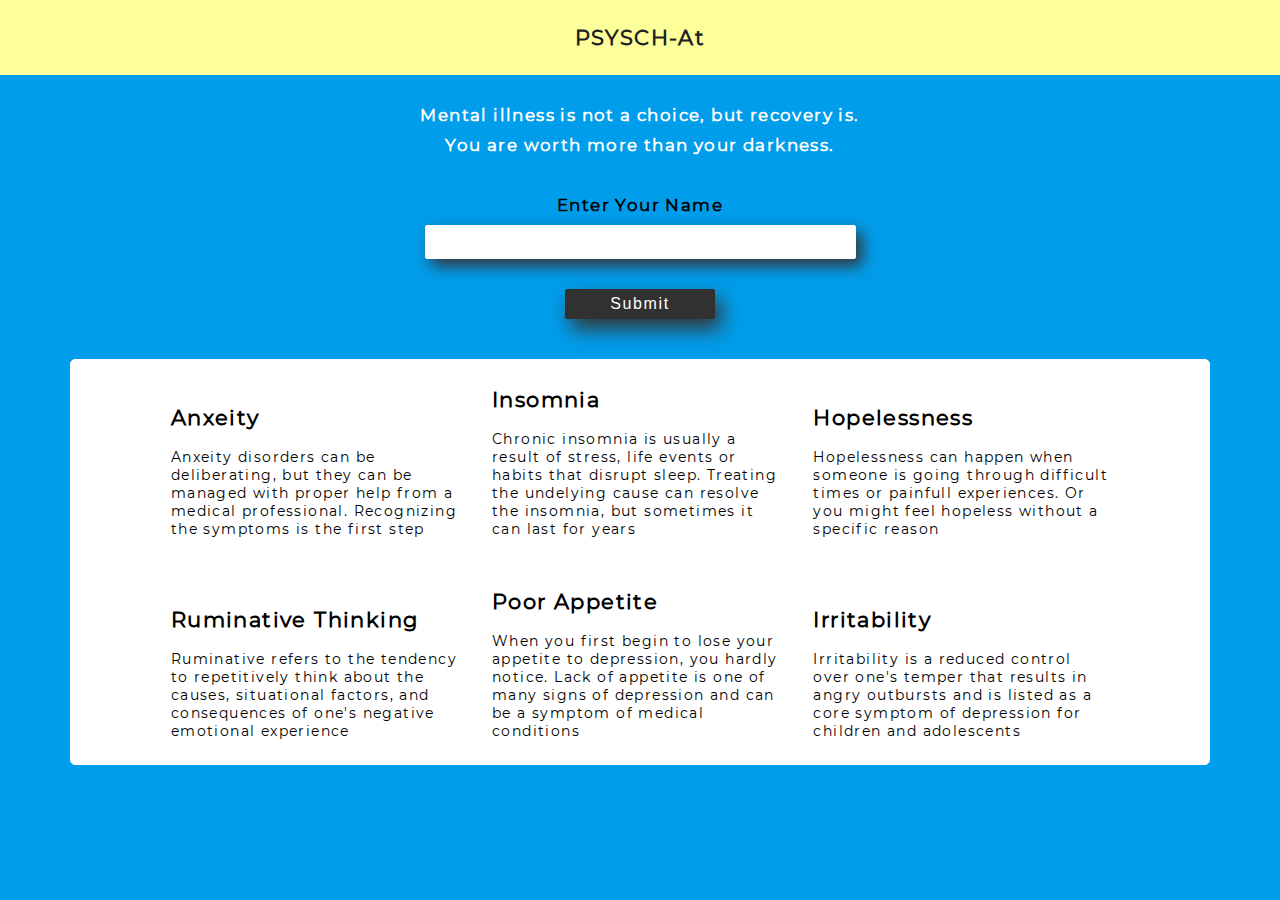
<file: templates/index.html>
<!DOCTYPE html>
<html lang="en">
<head>
    <meta charset="UTF-8">
    <title>Psych-At</title>
    <script type="text/javascript" src="index.js"></script>
    <link rel="stylesheet" type="text/css" href="index.css">
</head>
<body>
    <div class="header">
        <h2>PSYSCH-At</h2>
    </div>
    <div class="main">
        <h4>Mental illness is not a choice, but recovery is.</h4>
        <h4>You are worth more than your darkness.</h4>
    </div>
    <div class="submit">
        <h4>Enter Your Name</h4>
        <form action="http://localhost:5000/record" method="post">
            <input class="name" type="text" name="name" id="name1" required>
            <input class="submit-button" type="submit" name="Submit">
        </form>
    </div>
    <div class="grid">
        <div class="box">
            <h2>Anxeity</h2>
            <p>Anxeity disorders can be deliberating, but they can be managed with proper help from a medical professional. Recognizing the symptoms is the first step</p>
        </div>
        <div class="box">
            <h2>Insomnia</h2>
            <p>Chronic insomnia is usually a result of stress, life events or habits that disrupt sleep. Treating the undelying cause can resolve the insomnia, but sometimes it can last for years</p>
        </div>
        <div class="box">
            <h2>Hopelessness</h2>
            <p>Hopelessness can happen when someone is going through difficult times or painfull experiences. Or you might feel hopeless without a specific reason</p>
        </div>
        <div class="box">
            <h2>Ruminative Thinking</h2>
            <p>Ruminative refers to the tendency to repetitively think about the causes, situational factors, and consequences of one's negative emotional experience</p>
        </div>
        <div class="box">
            <h2>Poor Appetite</h2>
            <p>When you first begin to lose your appetite to depression, you hardly notice. Lack of appetite is one of many signs of depression and can be a symptom of medical conditions</p>
        </div>
        <div class="box">
            <h2>Irritability</h2>
            <p>Irritability is a reduced control over one's temper that results in angry outbursts and is listed  as a core symptom of depression for children and adolescents</p>
        </div>
    </div>
</body>
</html>
</file>
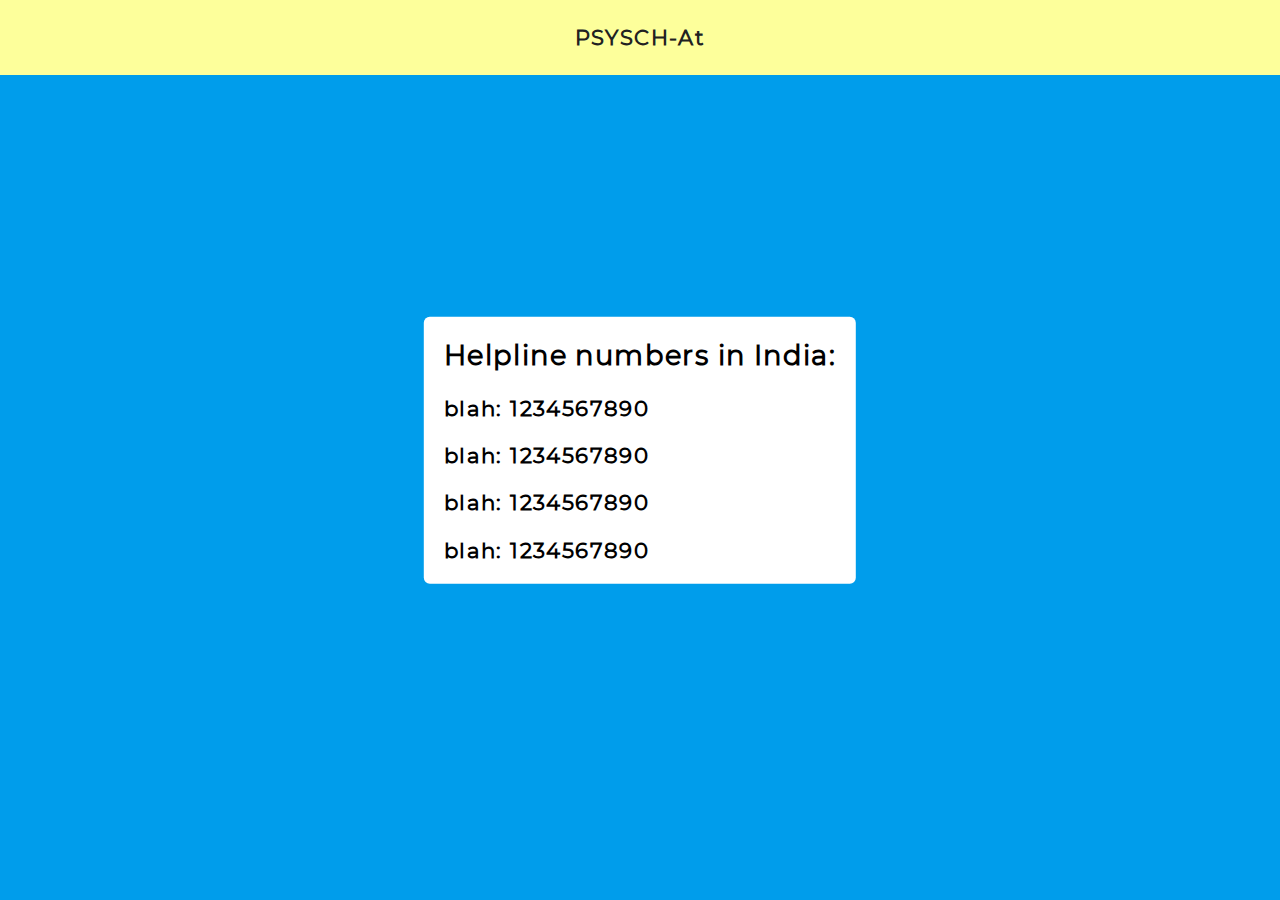
<file: templates/help.html>
<!DOCTYPE html>
<html lang="en">
<head>
    <meta charset="UTF-8">
    <title>Psych-At</title>
    <script type="text/javascript" src="index.js"></script>
    <link rel="stylesheet" type="text/css" href="predict.css">
</head>
<body>
    <div class="header">
        <h2>PSYSCH-At</h2>
    </div>
    <div class="content">
        <h2>Helpline numbers in India:</h2>
        <h3>blah: 1234567890</h3>
        <h3>blah: 1234567890</h3>
        <h3>blah: 1234567890</h3>
        <h3>blah: 1234567890</h3>
    </div>
</body>
</html>
</file>
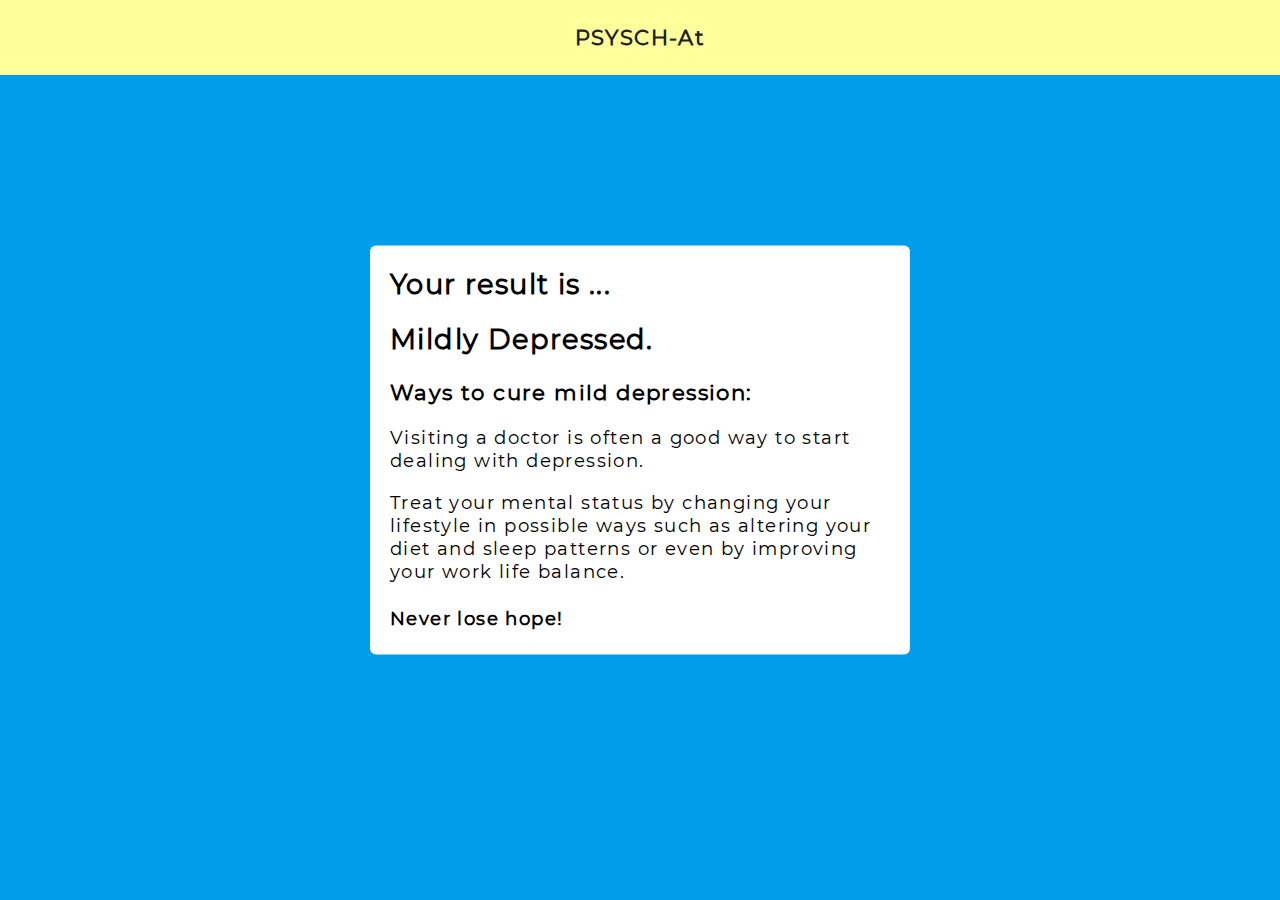
<file: templates/predict.html>
<!DOCTYPE html>
<html lang="en">
<head>
    <meta charset="UTF-8">
    <title>Psych-At</title>
    <script type="text/javascript" src="index.js"></script>
    <link rel="stylesheet" type="text/css" href="predict.css">
</head>
<body>
    <div class="header">
        <h2>PSYSCH-At</h2>
    </div>
    <div class="content">
        <h2>Your result is ...</h2>
        <h2>Mildly Depressed.</h2>
        <h3>Ways to cure mild depression:</h3>
        <p>Visiting a doctor is often a good way to start dealing with depression.</p>
        <p>Treat your mental status by changing your lifestyle in possible ways such as altering your diet and sleep patterns or even by improving your work life balance.</p>
        <h4>Never lose hope!</h4>
    </div>
</body>
</html>
</file>
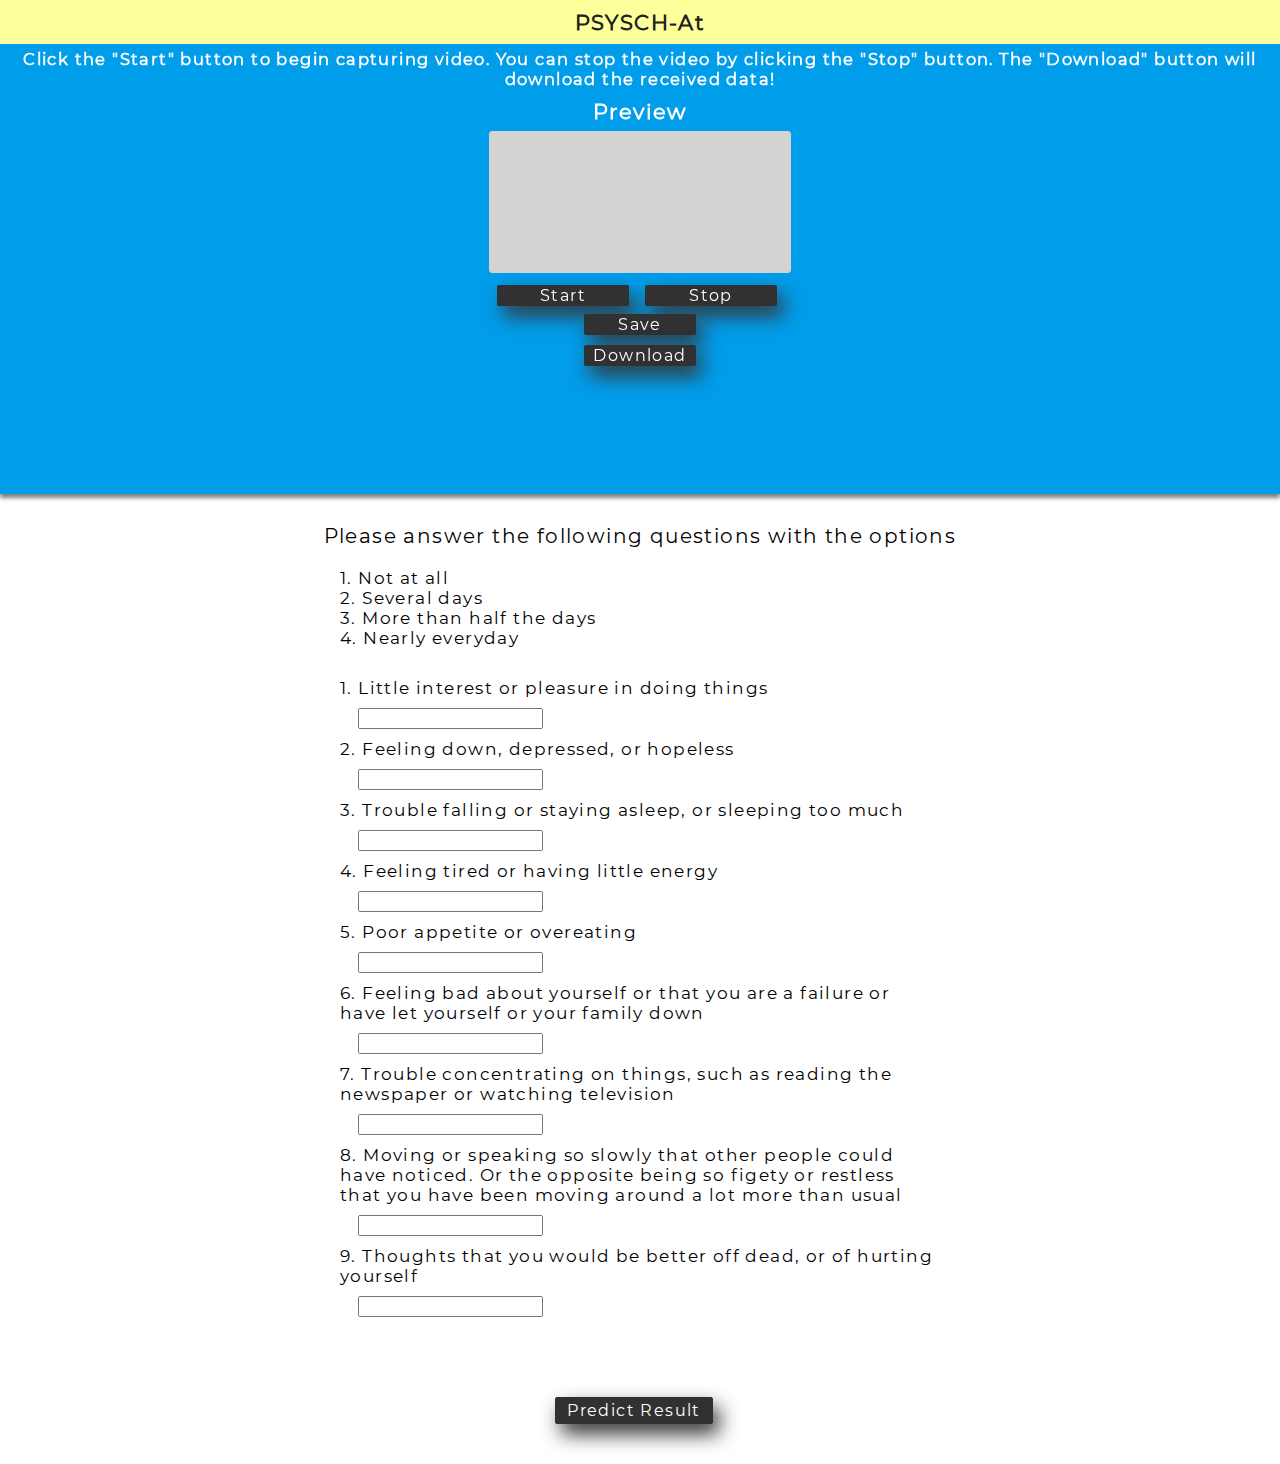
<file: templates/question.html>
<!DOCTYPE html>
<html lang="en">
<head>
    <meta charset="UTF-8">
    <title>Psych-At</title>
    <script type="text/javascript" src="index.js"></script>
    <link rel="stylesheet" type="text/css" href="question.css">
</head>

<body>
    <div class="window">
        <div class="header">
            <h2>PSYSCH-At</h2>
        </div>
        <div class="first-half">
            <h3>Click the "Start" button to begin capturing video. You can stop
           the video by clicking the "Stop" button. The "Download"
           button will download the received data!</h3>
            <div class="preview">
                <h2>Preview</h2>
                <video id="preview" width="300" height="140" autoplay muted></video>
                <div class="buttons">
                    <div id="startButton" class="button">
                        Start
                    </div>
                    <div id="stopButton" class="button">
                        Stop
                    </div>
                </div>
                <div class="buttons2">
                    <div class="button1">
                        Save
                    </div>
                </div>
                <div class="buttons3">
                    <a id="downloadButton" class="button1">
                        Download
                    </a>
                </div>
            </div>
            <div class="bottom">
                <pre id="log"></pre>
            </div>
        </div>
        <div class="second-half">
            <p>Please answer the following questions with the options</p>
            <div class="options">
                <p>1. Not at all</p>
                <p>2. Several days</p>
                <p>3. More than half the days</p>
                <p>4. Nearly everyday</p>
            </div>
            <form class="ques">
                <label>1. Little interest or pleasure in doing things</label>
                <br>
                <input type="text" name="option">
                <br>
                <label>2. Feeling down, depressed, or hopeless</label>
                <br>
                <input type="text" name="option">
                <br>
                <label>3. Trouble falling or staying asleep, or sleeping too much</label>
                <br>
                <input type="text" name="option">
                <br>
                <label>4. Feeling tired or having little energy</label>
                <br>
                <input type="text" name="option">
                <br>
                <label>5. Poor appetite or overeating</label>
                <br>
                <input type="text" name="option">
                <br>
                <label>6. Feeling bad about yourself or that you are a failure or
have let yourself or your family down</label>
<br>
                <input type="text" name="option">
                <br>
                <label>7. Trouble concentrating on things, such as reading the
newspaper or watching television</label>
<br>
                <input type="text" name="option">
                <br>
                <label>8. Moving or speaking so slowly that other people could
have noticed. Or the opposite being so figety or
restless that you have been moving around a lot more
than usual</label>
<br>
                <input type="text" name="option">
                <br>
                <label>9. Thoughts that you would be better off dead, or of
hurting yourself</label>
<br>
                <input type="text" name="option">
            </form>
            <a href="predict.html" class="button1">Predict Result</a>
        </div>
    </div>
</body>
</file>
<file: templates/index.css>
@font-face {
  font-family: 'Montserrat';
  src: url('fonts/Montserrat-Regular.ttf');
}

body {
    font: 14px "Montserrat", Open Sans;
    letter-spacing: 0.1em;
    margin: 0 auto;
    overflow-x: hidden;
    background-color: #009deb;
    text-align: center;
}

h4 {
    margin: 10px;
}

.header {
    text-align: center;
    background-color: #fdff9b;
    color: #212121;
}

.header h2 {
    margin: 0 auto;
    padding: 25px 0;
}

.main {
    display: inline-block;
    text-align: center;
    margin: 20px 0 20px;
    font-size: 1.2em;
    max-width: 1080px;
    color: white;
}

.grid {
    margin: 40px 70px;
    text-align: center;
    border: 1px solid white;
    border-radius: 5px;
    background: white;
    /*padding: 30px;*/
}

.box {
    width: 26%;
    display: inline-block;
    height: auto;
    text-align: left;
    padding: 10px;
}

.submit {
    text-align: center;
    /*padding-top: 50px;*/
    font-size: 1.2em;
}

.submit label {
    font-weight: bold;
}

.name {
    padding-right: 250px;
    height: 30px;
    border: 1px solid white;
    border-radius: 2px;
    box-shadow: 6px 7px 15px #353535;
}

.submit-button {
    display: block;
    margin: 30px auto 0;
    width: 150px;
    border: 1px solid #313131;
    border-radius: 2px;
    padding: 5px;
    font-size: 16px;
    text-align: center;
    background-color: #313131;
    color: white;
    text-decoration: none;
    box-shadow: 6px 10px 20px #353535;
    letter-spacing: 0.1em;
}
</file>
<file: templates/predict.css>
@font-face {
  font-family: 'Montserrat';
  src: url('fonts/Montserrat-Regular.ttf');
}

body {
    font: 14px "Montserrat", Open Sans;
    letter-spacing: 0.1em;
    margin: 0 auto;
    overflow-x: hidden;
    background-color: #009deb;
}

.header {
    text-align: center;
    background-color: #fdff9b;
    color: #212121;
}
.header h2 {
    margin: 0 auto;
    padding: 25px 0;
}

.content {
    padding: 0 20px;
    background-color: white;
    max-width: 500px;
    transform: translate(-50%, 50%);
    position: absolute;
    left: 50%;
    bottom: 50%;
    border-radius: 6px;
    font-size: 1.3em;
}

.content a {
    text-decoration: none;
}
</file>
<file: templates/question.css>
@font-face {
  font-family: 'Montserrat';
  src: url('fonts/Montserrat-Regular.ttf');
}

body {
    font: 14px "Montserrat", Open Sans;
    letter-spacing: 0.1em;
    margin: 0 auto;
    overflow-x: hidden;
}

h1,h2,h4,h5,h6,p,input {
    text-align: center;
}

.header {
    position: fixed;
    width: 100vw;
    background-color: #fdff9b;
    color: #212121;
}

.header h2 {
	margin: 10px auto;
}

.button {
    float: left;
    cursor: pointer;
    display: block;
    width: 130px;
    border: 1px solid #313131;
    border-radius: 2px;
    font-size: 16px;
    text-align: center;
    color: white;
    background-color: #313131;
    text-decoration: none;
    margin: 8px;
    box-shadow: 6px 10px 20px #353535
}

.buttons {
    padding-bottom: 10px;
}

.buttons2 {
    text-align: center;
    padding-bottom: 10px;
}

.buttons3 {
    text-align: center;
}

.button1 {
    cursor: pointer;
    display: inline-block;
    width: 110px;
    border: 1px solid #313131;
    border-radius: 2px;
    font-size: 16px;
    text-align: center;
    color: white;
    background-color: #313131;
    text-decoration: none;
    box-shadow: 6px 10px 20px #353535;
}

.first-half {
    text-align: center;
    /*width: 100vw;*/
    height: 50vh;
    background-color: #009deb;
    color: white;
    position: fixed;
    padding: 0 20px;
    margin: 44px auto 0;
    box-shadow: 0 4px 4px gray;
}

.first-half h3,h2 {
	margin: 5px auto;
}

.preview {
    display: inline-block;
}

video {
    margin-top: 2px;
    border: 1px solid lightgray;
    border-radius: 3px;
    background: lightgray;
}

.second-half {
    padding-top: 56vh;
    /*width: 100vw;*/
    padding-left: 20px;
    padding-right: 20px;
}

.second-half p {
    font-size: 20px;
}

.options {
    margin-bottom: 30px;
}

.options p{
    text-align: left;
    width: 600px;
    margin: 0 auto;
    font-size: 17px;
}

.second-half .button1 {
    position: relative;
    left: calc(50% - 125px);
    margin: 40px;
    width: 150px;
    padding: 3px;
}

.ques {
    width: 600px;
    margin: 0 auto;
    padding-bottom: 30px;
}

.ques label {
    font-size: 17px;
}

.ques input {
    margin: 10px 0 10px 18px;
}

.bottom {
  clear: both;
  padding-top: 10px;
}

/*input[type=text] {*/
    width: 15px;
    height: 15px;
}
</file>
